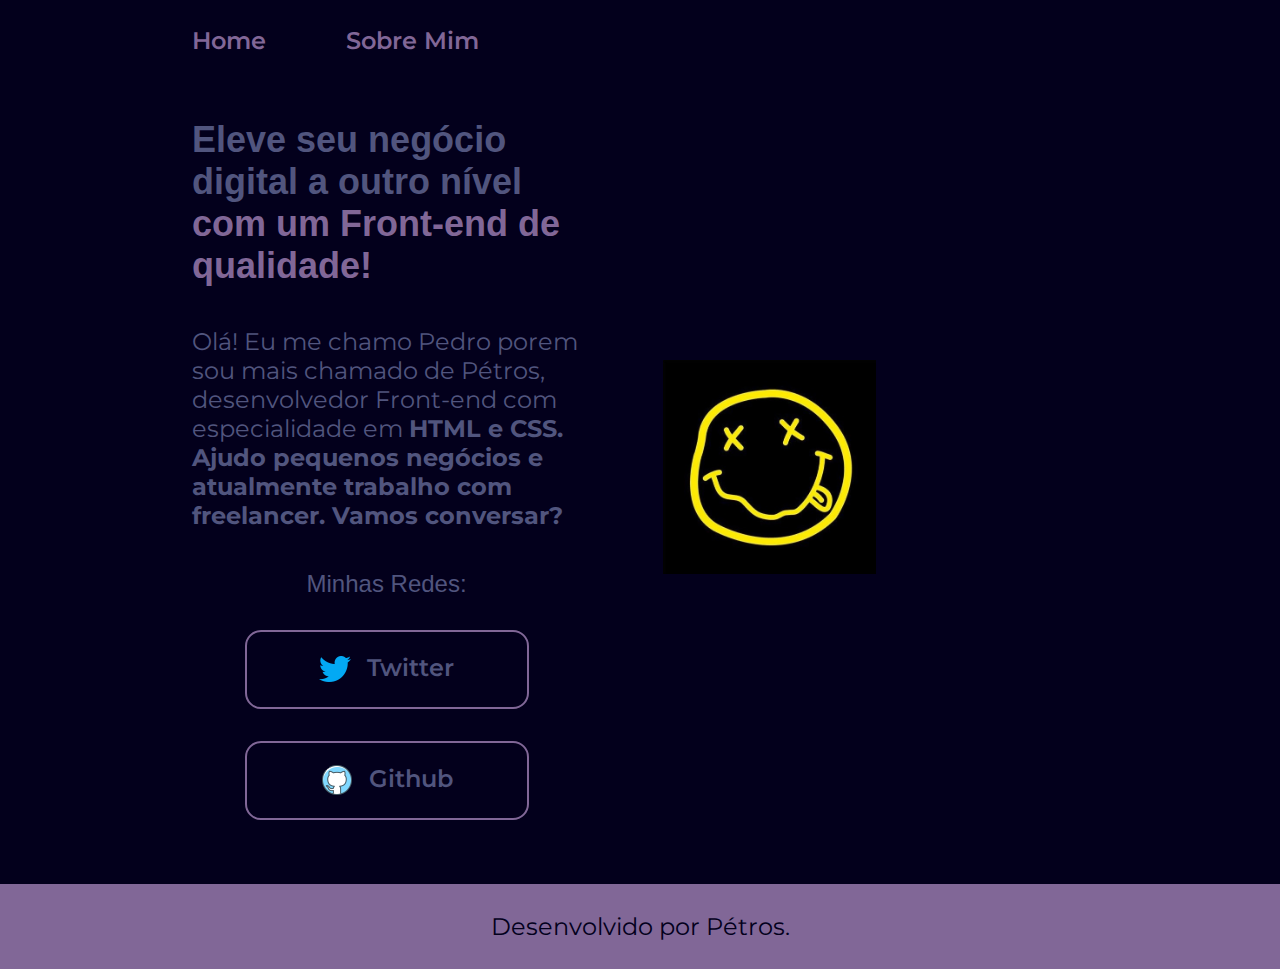
<file: index.html>
<!DOCTYPE html>
<html lang="pt-br">
<head>
    <meta charset="UTF-8">
    <meta http-equiv="X-UA-Compatible" content="IE=edge">
    <meta name="viewport" content="width=device-width, initial-scale=1.0">
    <title>Portfolio</title>
    <link rel="stylesheet" href="./styles/style.css">
</head>
<body>
    <header class="cabecalho">
      <nav class="cabecalho__menu">
        <a class="cabecalho__menu__link" href="index.html">Home</a>
        <a class="cabecalho__menu__link" href="about.html">Sobre Mim</a>
      </nav>
    </header>
    <main class="apresentacao">
        <section class="apresentacao__conteudo">
        <h1 class="apresentacao__conteudo__titulo">Eleve seu negócio digital a outro nível <strong class="titulo-destaque"> com um Front-end de qualidade!</strong></h1>
        <p class="apresentacao__conteudo__texto">Olá! Eu me chamo Pedro porem sou mais chamado de Pétros, desenvolvedor Front-end com especialidade em <strong>HTML e CSS. Ajudo pequenos negócios e atualmente trabalho com freelancer. Vamos conversar?</p>
      <div class="apresentacao__links">
        <h2 class="apresentacao__links__subtitulo">Minhas Redes:</h2>
        <a class="apresentacao__links__navegacao" href="https://twitter.com/PetrosEXT">
          <img src="./assets/Twitter.png" >
          Twitter
        </a>
        <a class="apresentacao__links__navegacao" href="https://github.com/PetrosEXT">
          <img src="./assets/github.png" >
          Github
        </a>
       </section>
        <img class= "apresentacao__imagem" src="./assets/nirvanalogo.jpg" alt="Logo de uma das minhas bandas preferidas (Nirvana)">
    </main>
    <footer class="rodape">
      <p>Desenvolvido por Pétros.</p>
    </footer>
</body>
</html>
</file>
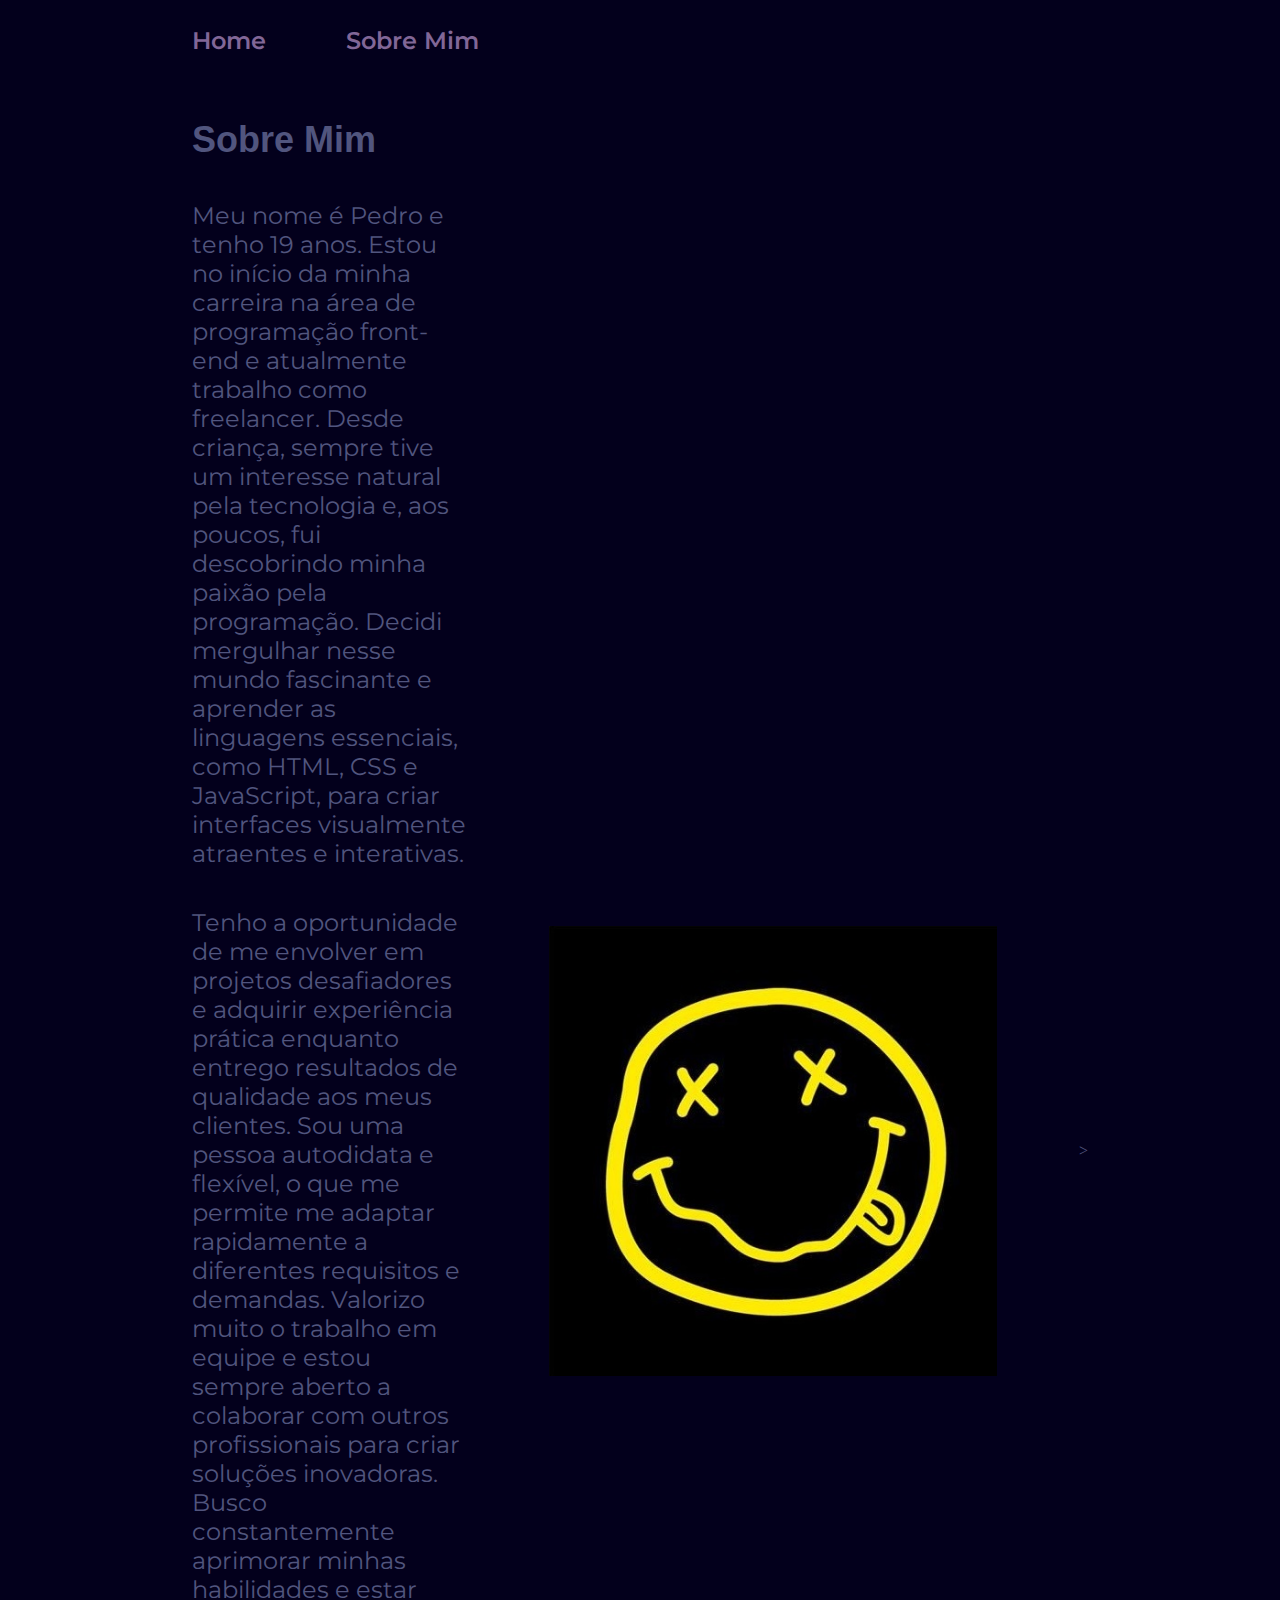
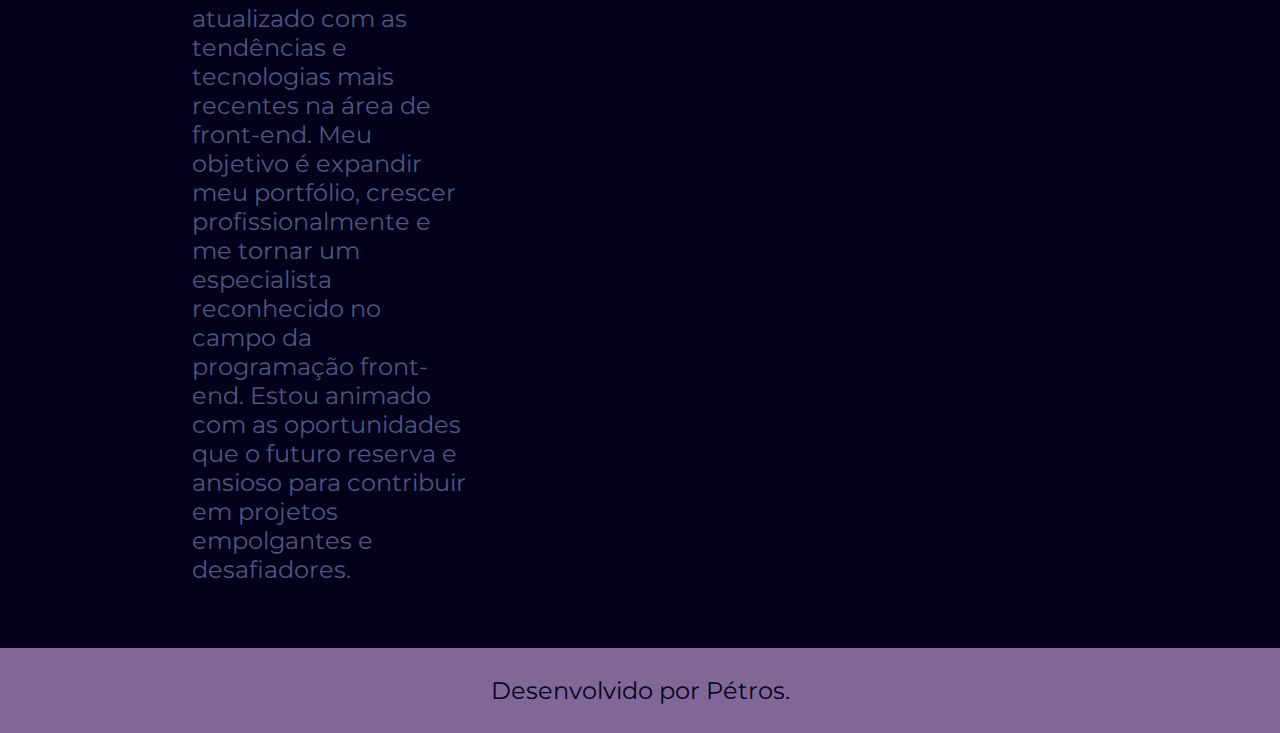
<file: about.html>
<!DOCTYPE html>
<html lang="pt-br">
<head>
    <meta charset="UTF-8">
    <meta name="viewport" content="width=device-width, initial-scale=1.0">
    <title>Sobre mim</title>
    <link rel="stylesheet" href="./styles/style.css">
</head>
<body>
   <header class="cabecalho">
    <nav class="cabecalho__menu">
        <a class="cabecalho__menu__link" href="index.html">Home</a>
        <a class="cabecalho__menu__link" href="about.html">Sobre Mim</a>
      </nav>
   </header>

   <main class="apresentacao">
       <section class="apresentacao__conteudo">
        <h1 class="apresentacao__conteudo__titulo">Sobre Mim</h1>
        <p class="apresentacao__conteudo__texto">Meu nome é Pedro e tenho 19 anos. Estou no início da minha carreira na área de programação front-end e atualmente trabalho como freelancer.
           Desde criança, sempre tive um interesse natural pela tecnologia e, aos poucos, fui descobrindo minha paixão pela programação. Decidi mergulhar nesse mundo fascinante e aprender as linguagens essenciais, como HTML, CSS e JavaScript, para criar interfaces visualmente atraentes e interativas.</p>
        <p class="apresentacao__conteudo__texto">Tenho a oportunidade de me envolver em projetos desafiadores e adquirir experiência prática enquanto entrego resultados de qualidade aos meus clientes. Sou uma pessoa autodidata e flexível, o que me permite me adaptar rapidamente a diferentes requisitos e demandas.
            Valorizo muito o trabalho em equipe e estou sempre aberto a colaborar com outros profissionais para criar soluções inovadoras. Busco constantemente aprimorar minhas habilidades e estar atualizado com as tendências e tecnologias mais recentes na área de front-end.
            Meu objetivo é expandir meu portfólio, crescer profissionalmente e me tornar um especialista reconhecido no campo da programação front-end. Estou animado com as oportunidades que o futuro reserva e ansioso para contribuir em projetos empolgantes e desafiadores.</p>
       </section>
       <img class= "apresentacao__imagem" src="./assets/nirvanalogo.jpg" alt="Logo de uma das minhas bandas preferidas (Nirvana)">>
   </main>

   <footer class="rodape">
    <p>Desenvolvido por Pétros.</p>
  </footer>
</body>
</html>
</file>
<file: styles/style.css>
@import url('https://fonts.googleapis.com/css2?family=Montserrat:wght@400;600&family=Roboto+Condensed&display=swap');

:root {
 --cor-primaria: #03001C;
 --cor-secundaria: #51557E;
 --cor-terciaria: #816797;
 --cor-hover: #D6D5A8;

 --fonte-primaria: 'Krona One', sans-serif;
 --font-secundaria: 'Montserrat', sans-serif;
}

* {
 margin: 0;
 padding: 0;
}

body {
    /* height: 100vh; */
    box-sizing: border-box;
    background-color: var(--cor-primaria);
    color: var(--cor-secundaria);
}

.cabecalho {
    padding: 2% 0% 0% 15%;
}

.cabecalho__menu {
    display: flex;
    gap: 80px;
}

.cabecalho__menu__link {
    font-family: var(--font-secundaria);
    font-size: 24px;
    font-weight: 600;
    color:var(--cor-terciaria);
    text-decoration: none;
}

.apresentacao {
    padding: 5% 15%;
    display: flex;
    align-items: center;
    justify-content: space-between;
    gap: 82px;
}

.apresentacao__conteudo {
    width: 50%;
    display: flex;
    flex-direction:column;
    gap: 40px;
}

.apresentacao__conteudo__titulo {
    font-size: 2.25rem;
    font-family:var(--fonte-primaria)
}

.titulo-destaque {
    color: var(--cor-terciaria);
}

.apresentacao__conteudo__texto {
    font-size: 1.5rem;
    font-family: var(--font-secundaria);
}

.apresentacao__links {
    display: flex;
    flex-direction: column;
    justify-content: space-between;
    align-items: center;
    gap: 32px;
}

.apresentacao__links__subtitulo {
    font-family:var(--fonte-primaria);
    font-weight: 400;
    font-size: 1.5rem;
}

.apresentacao__links__navegacao {
    /* background-color: #22D4FD; */
    display: flex;
    justify-content:center;
    gap: 16px;
    border: 2px solid var(--cor-terciaria);
    width: 280px;
    text-align: center;
    border-radius: 16px;
    font-size: 1.5rem;
    font-weight: 600;
    padding: 21.5px 0;
    text-decoration: none;
    color: var(--cor-secundaria);
    font-family: var(--font-secundaria);
}

.apresentacao__links__link:hover {
    background-color:var(--cor-hover);
}

.apresentacao__imagem {
    width: 50%
}

.rodape {
    padding: 28px;
    color: var(--cor-primaria);
    background-color: var(--cor-terciaria);
    text-align: center;
    font-family: var(--font-secundaria);
    font-size: 1.5rem;
    font-weight: 400;
}

@media (max-width: 1200px) {
    .cabecalho {
        padding: 10%;
    }

    .cabecalho__menu {
        justify-content: center;
    }

    .apresentacao {
        flex-direction: column-reverse;
        padding: 5%;
    }

    .apresentacao__conteudo {
        width: auto;
    }
}
</file>
